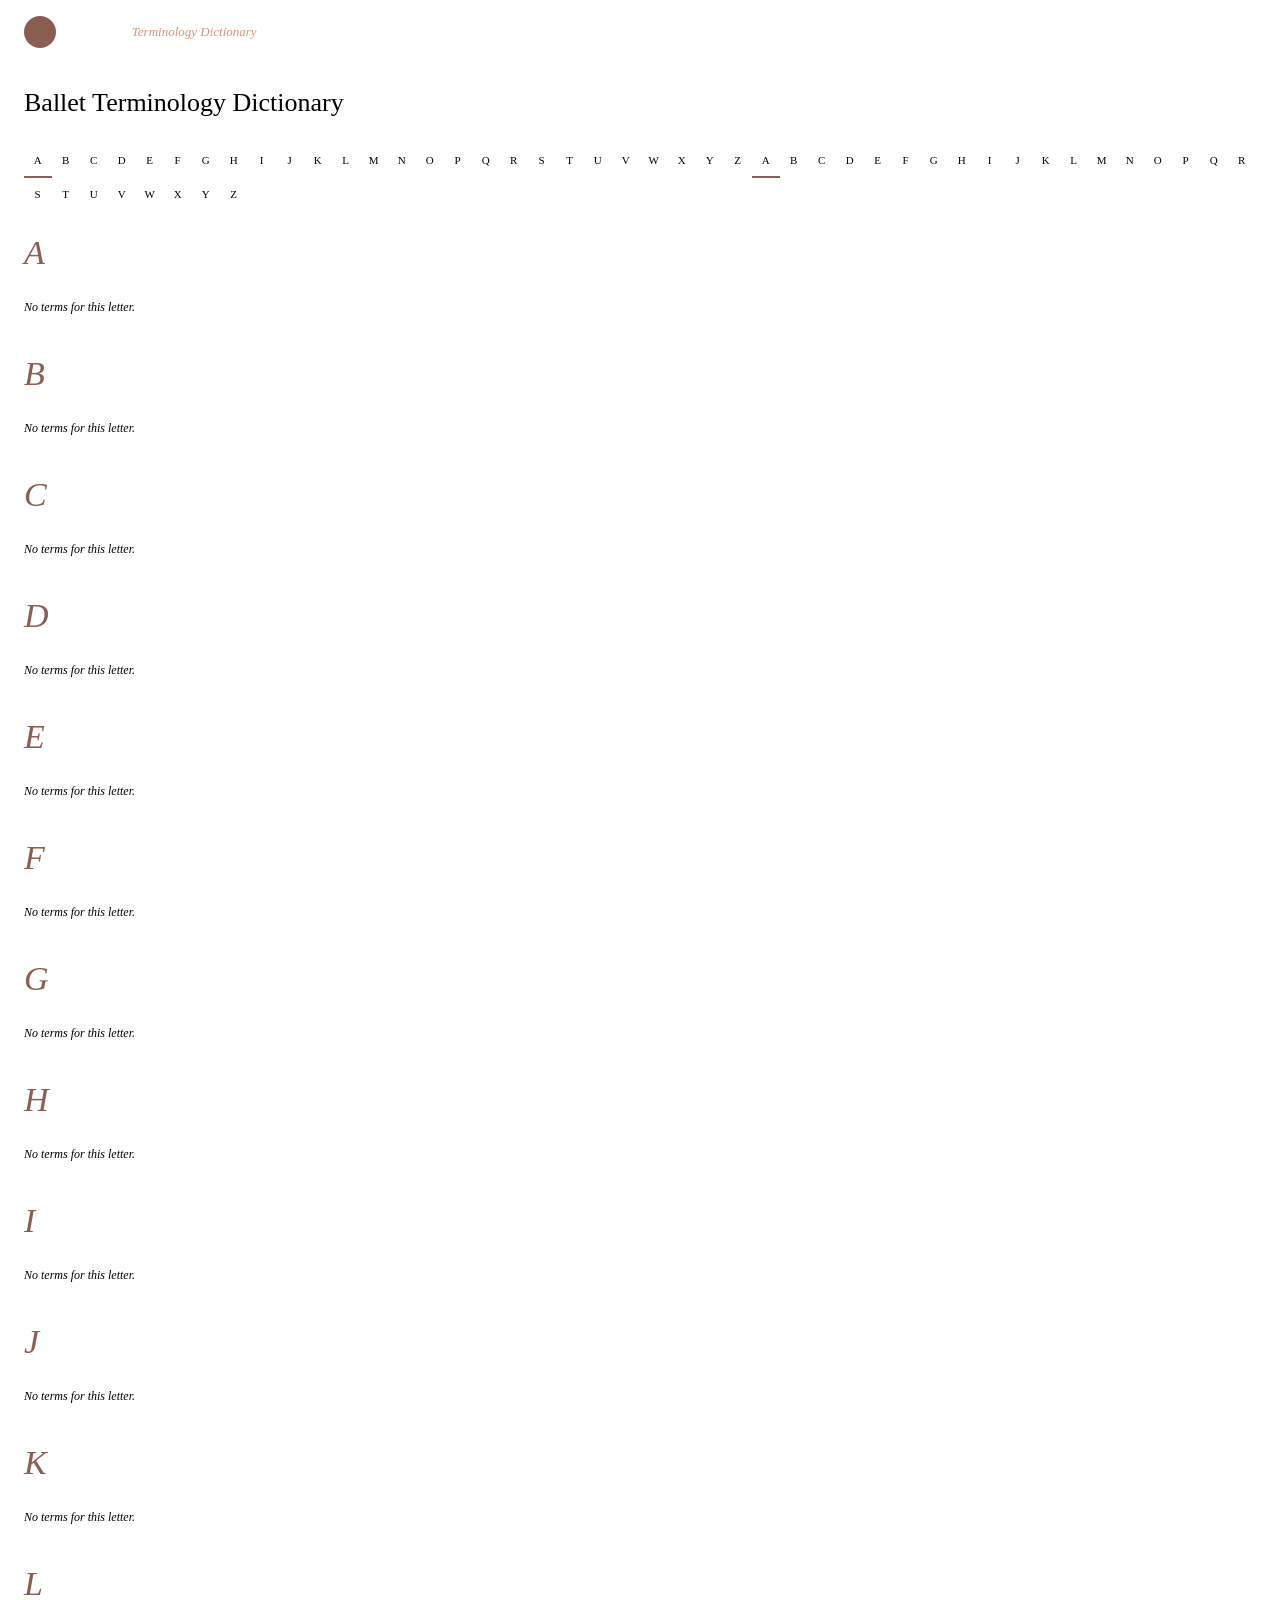
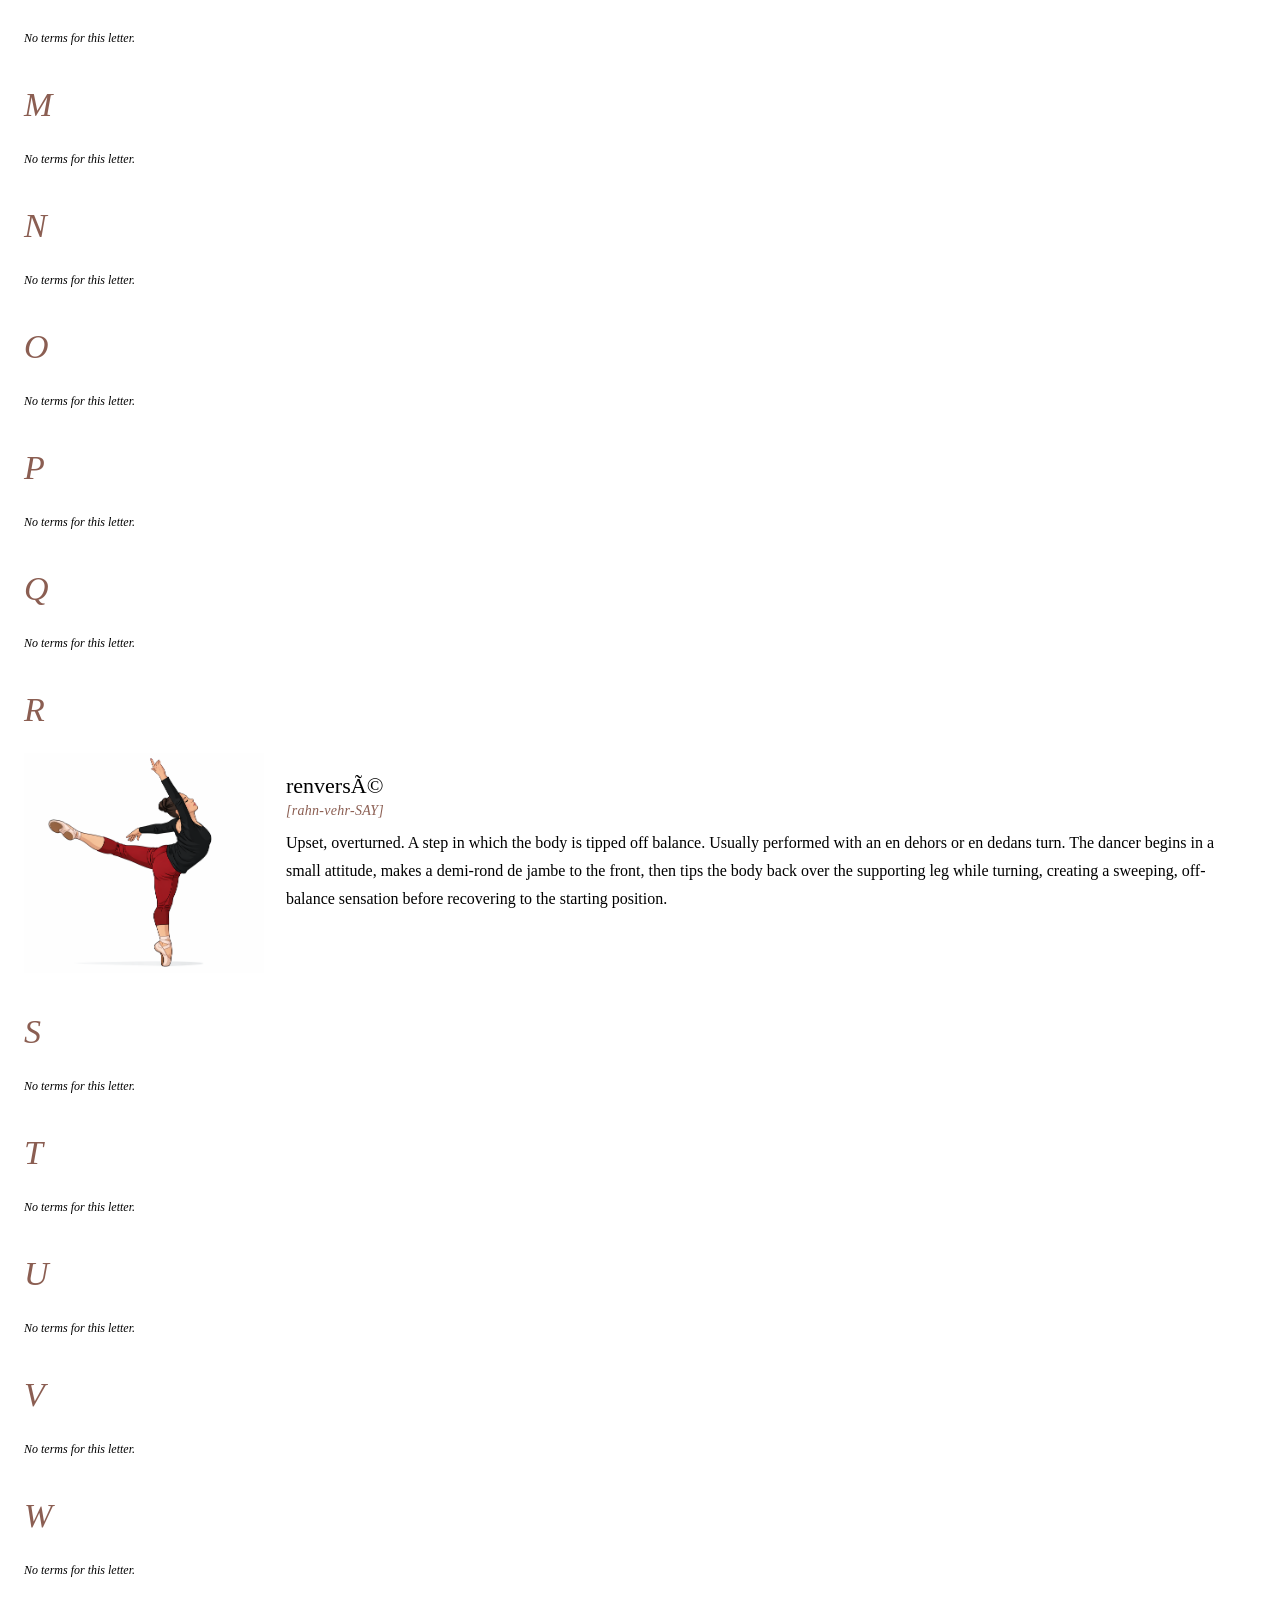
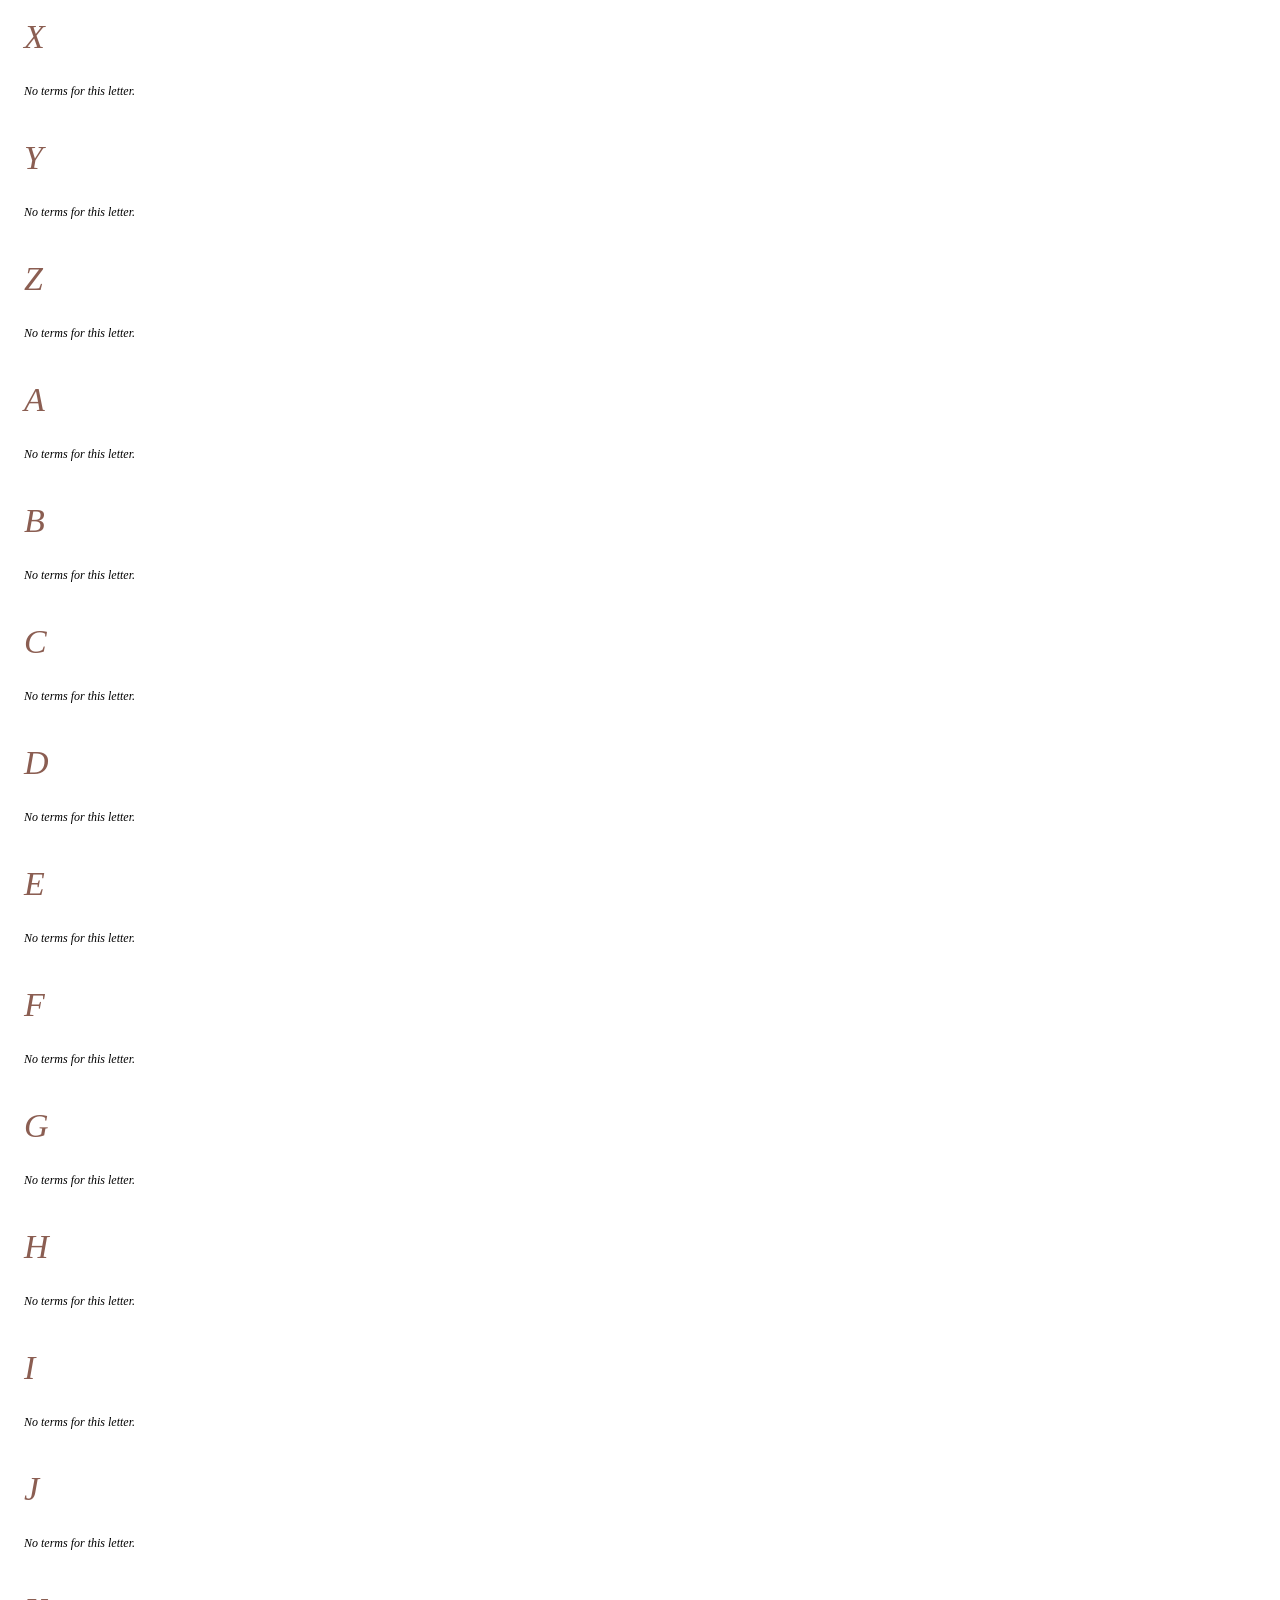
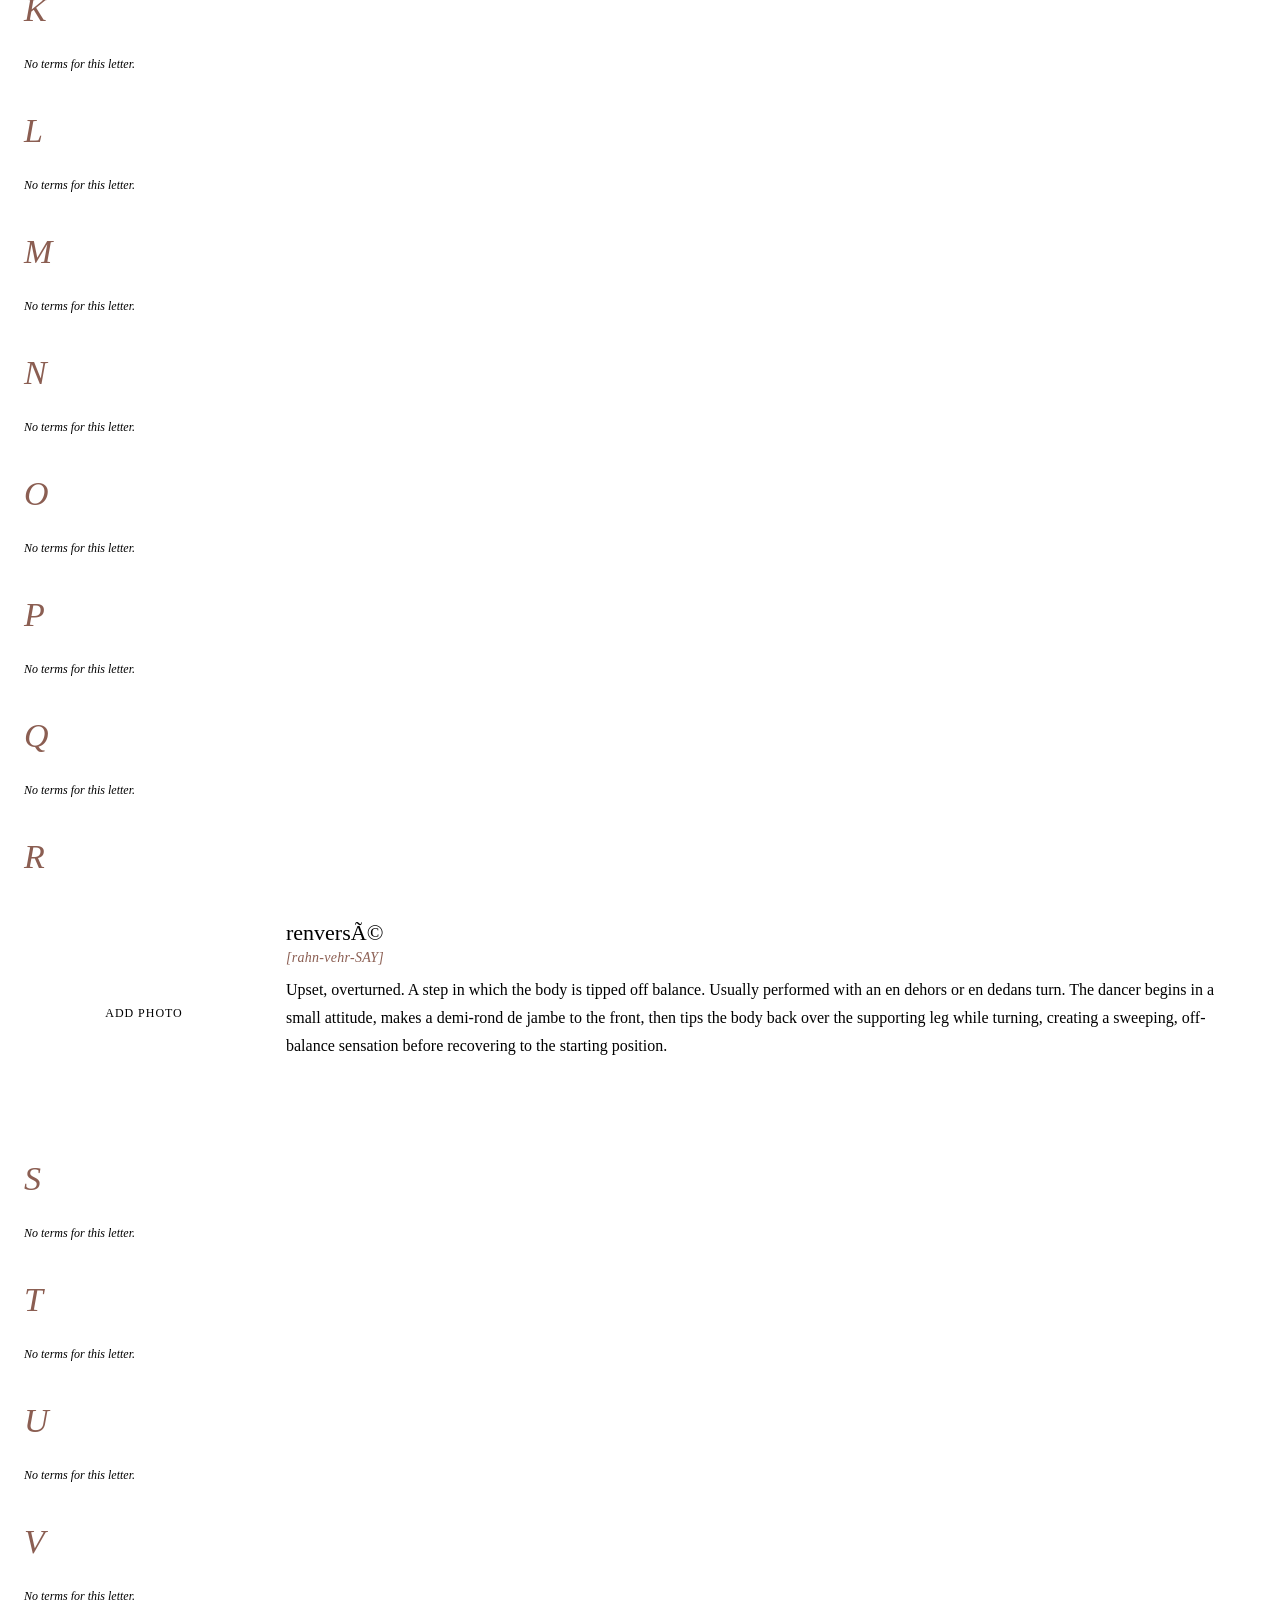
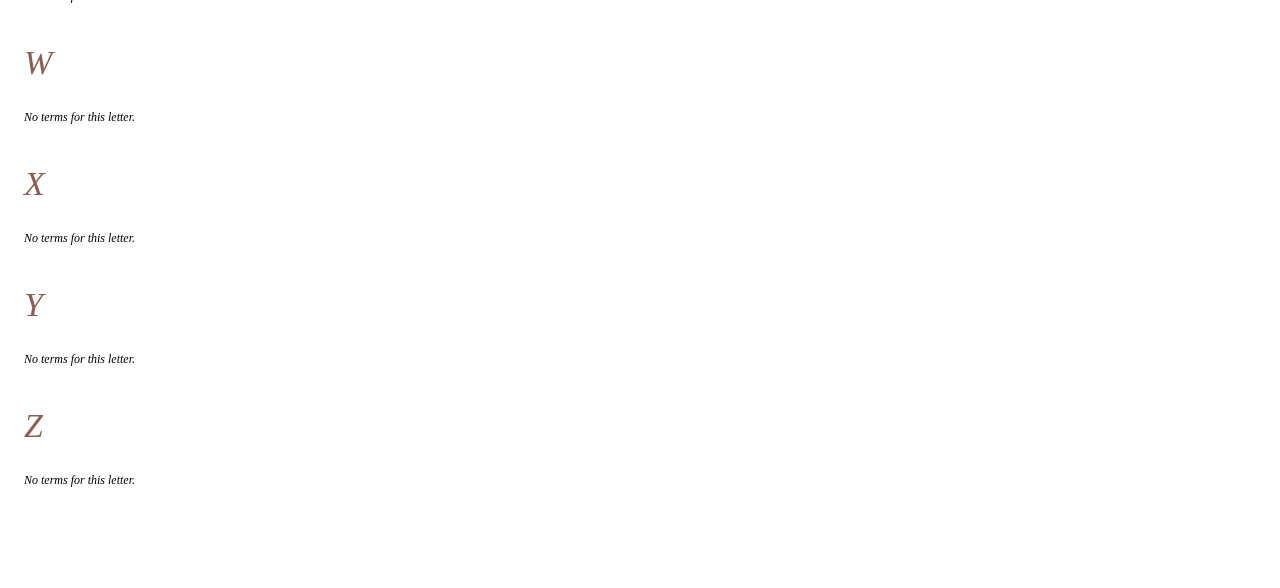
<file: ballet_dictionary_2026-05-14.html>
<!-- saved from url=(0059)file:///Users/emmayu/Downloads/ballet_dictionary%20(1).html -->
<html><head><meta http-equiv="Content-Type" content="text/html; charset=windows-1252"><style>
*,*::before,*::after{box-sizing:border-box;margin:0;padding:0}
body-equiv{display:block}
.dict-header{background:var(--color-text-primary);padding:16px 24px;display:flex;align-items:center;gap:12px;border-radius:var(--border-radius-lg) var(--border-radius-lg) 0 0}
.logo-circle{width:32px;height:32px;background:#8b5e52;border-radius:50%;display:flex;align-items:center;justify-content:center;flex-shrink:0}
.dict-title{font-size:13px;letter-spacing:0.12em;text-transform:uppercase;color:#fff;font-family:var(--font-sans)}
.dict-title em{color:#d4957f;font-style:italic;letter-spacing:0;text-transform:none}
.hero-band{background:var(--color-background-primary);border-bottom:0.5px solid var(--color-border-tertiary);padding:24px 24px 20px}
.hero-label{font-size:13px;letter-spacing:0.18em;text-transform:uppercase;color:#8b5e52;margin-bottom:6px;font-family:var(--font-sans)}
.hero-h{font-size:26px;font-weight:500;color:var(--color-text-primary);margin-bottom:6px;font-family:var(--font-serif)}
.hero-sub{font-size:15px;color:var(--color-text-secondary);line-height:1.65;font-family:var(--font-sans)}
.alpha-strip{background:var(--color-background-primary);border-bottom:0.5px solid var(--color-border-tertiary);padding:0 24px;display:flex;flex-wrap:wrap;gap:0;position:sticky;top:0;z-index:50}
.alpha-strip a{padding:10px 7px;font-size:11px;font-weight:500;font-family:var(--font-sans);letter-spacing:0.06em;color:var(--color-text-secondary);text-decoration:none;cursor:pointer;min-width:28px;text-align:center;transition:color 0.12s}
.alpha-strip a:hover{color:#8b5e52}
.alpha-strip a.lit{color:#8b5e52;border-bottom:2px solid #8b5e52}
.alpha-strip a.dim{color:var(--color-border-secondary);pointer-events:none}
.dict-body{padding:24px 24px 60px;background:var(--color-background-tertiary)}
.letter-block{margin-bottom:40px}
.letter-head{font-size:34px;font-weight:400;color:#8b5e52;font-family:var(--font-serif);font-style:italic;border-bottom:0.5px solid var(--color-border-tertiary);padding-bottom:8px;margin-bottom:16px}
.term-card{display:grid;grid-template-columns:240px 1fr;background:var(--color-background-primary);border:0.5px solid var(--color-border-tertiary);border-radius:var(--border-radius-lg);margin-bottom:10px;overflow:hidden;transition:box-shadow 0.15s}
.term-card:hover{border-color:var(--color-border-secondary)}
.photo-slot{background:var(--color-background-secondary);display:flex;flex-direction:column;align-items:center;justify-content:center;gap:8px;padding:12px;border-right:0.5px solid var(--color-border-tertiary);min-height:220px;position:relative;cursor:pointer;transition:background 0.12s}
.photo-slot:hover{background:var(--color-background-tertiary)}
.photo-slot img{position:absolute;inset:0;width:100%;height:100%;object-fit:cover;display:none}
.photo-slot img.vis{display:block}
.photo-slot .ph-hint{display:flex;flex-direction:column;align-items:center;gap:6px;text-align:center;pointer-events:none}
.photo-slot.filled .ph-hint{display:none}
.ph-hint i{font-size:30px;color:var(--color-border-secondary)}
.ph-hint span{font-size:12px;letter-spacing:0.08em;color:var(--color-text-tertiary);font-family:var(--font-sans);text-transform:uppercase}
.photo-slot input[type=file]{position:absolute;inset:0;opacity:0;cursor:pointer;width:100%;height:100%}
.term-body{padding:20px 22px}
.term-name{font-size:22px;font-weight:400;color:var(--color-text-primary);margin-bottom:4px;font-family:var(--font-serif)}
.term-ph{font-size:14px;color:#8b5e52;font-style:italic;margin-bottom:10px;font-family:var(--font-sans);letter-spacing:0.02em}
.term-def{font-size:16px;color:var(--color-text-secondary);line-height:1.75;font-family:var(--font-sans)}
.no-terms{font-size:12px;color:var(--color-text-tertiary);font-style:italic;padding-top:4px;font-family:var(--font-sans)}
</style>

</head><body><h2 class="sr-only" style="position:absolute;width:1px;height:1px;overflow:hidden">Ballet Terminology Dictionary</h2>

<div class="dict-header">
  <div class="logo-circle"><i class="ti ti-sparkles" style="color:#fff;font-size:16px" aria-hidden="true"></i></div>
  <div class="dict-title">Ballet <em>Terminology Dictionary</em></div>
</div>

<div class="hero-band">
  <h1 class="hero-h">Ballet Terminology Dictionary</h1>
</div>

<nav class="alpha-strip" id="alphaNav" aria-label="Jump to letter"><a data-l="A" class="dim">A</a><a data-l="B" class="dim">B</a><a data-l="C" class="dim">C</a><a data-l="D" class="dim">D</a><a data-l="E" class="dim">E</a><a data-l="F" class="dim">F</a><a data-l="G" class="dim">G</a><a data-l="H" class="dim">H</a><a data-l="I" class="dim">I</a><a data-l="J" class="dim">J</a><a data-l="K" class="dim">K</a><a data-l="L" class="dim">L</a><a data-l="M" class="dim">M</a><a data-l="N" class="dim lit">N</a><a data-l="O" class="dim">O</a><a data-l="P" class="dim">P</a><a data-l="Q" class="dim">Q</a><a data-l="R" href="file:///Users/emmayu/Downloads/ballet_dictionary%20(1).html#sec-R" class="">R</a><a data-l="S" class="dim">S</a><a data-l="T" class="dim">T</a><a data-l="U" class="dim">U</a><a data-l="V" class="dim">V</a><a data-l="W" class="dim">W</a><a data-l="X" class="dim">X</a><a data-l="Y" class="dim">Y</a><a data-l="Z" class="dim">Z</a></nav>

<div class="dict-body" id="dictBody"><div class="letter-block" id="sec-A"><div class="letter-head">A</div><p class="no-terms">No terms for this letter.</p></div><div class="letter-block" id="sec-B"><div class="letter-head">B</div><p class="no-terms">No terms for this letter.</p></div><div class="letter-block" id="sec-C"><div class="letter-head">C</div><p class="no-terms">No terms for this letter.</p></div><div class="letter-block" id="sec-D"><div class="letter-head">D</div><p class="no-terms">No terms for this letter.</p></div><div class="letter-block" id="sec-E"><div class="letter-head">E</div><p class="no-terms">No terms for this letter.</p></div><div class="letter-block" id="sec-F"><div class="letter-head">F</div><p class="no-terms">No terms for this letter.</p></div><div class="letter-block" id="sec-G"><div class="letter-head">G</div><p class="no-terms">No terms for this letter.</p></div><div class="letter-block" id="sec-H"><div class="letter-head">H</div><p class="no-terms">No terms for this letter.</p></div><div class="letter-block" id="sec-I"><div class="letter-head">I</div><p class="no-terms">No terms for this letter.</p></div><div class="letter-block" id="sec-J"><div class="letter-head">J</div><p class="no-terms">No terms for this letter.</p></div><div class="letter-block" id="sec-K"><div class="letter-head">K</div><p class="no-terms">No terms for this letter.</p></div><div class="letter-block" id="sec-L"><div class="letter-head">L</div><p class="no-terms">No terms for this letter.</p></div><div class="letter-block" id="sec-M"><div class="letter-head">M</div><p class="no-terms">No terms for this letter.</p></div><div class="letter-block" id="sec-N"><div class="letter-head">N</div><p class="no-terms">No terms for this letter.</p></div><div class="letter-block" id="sec-O"><div class="letter-head">O</div><p class="no-terms">No terms for this letter.</p></div><div class="letter-block" id="sec-P"><div class="letter-head">P</div><p class="no-terms">No terms for this letter.</p></div><div class="letter-block" id="sec-Q"><div class="letter-head">Q</div><p class="no-terms">No terms for this letter.</p></div><div class="letter-block" id="sec-R"><div class="letter-head">R</div><div class="term-card"><div class="photo-slot filled" title="Add a photo for: renversé"><img alt="Illustration of renversé" src="[data-uri]" class="vis"><div class="ph-hint"><i class="ti ti-photo" aria-hidden="true"></i><span>Add photo</span></div><input type="file" accept="image/*" aria-label="Upload photo for renversé"></div><div class="term-body"><div class="term-name">renversé</div><div class="term-ph">[rahn-vehr-SAY]</div><p class="term-def">Upset, overturned. A step in which the body is tipped off balance. Usually performed with an en dehors or en dedans turn. The dancer begins in a small attitude, makes a demi-rond de jambe to the front, then tips the body back over the supporting leg while turning, creating a sweeping, off-balance sensation before recovering to the starting position.</p></div></div></div><div class="letter-block" id="sec-S"><div class="letter-head">S</div><p class="no-terms">No terms for this letter.</p></div><div class="letter-block" id="sec-T"><div class="letter-head">T</div><p class="no-terms">No terms for this letter.</p></div><div class="letter-block" id="sec-U"><div class="letter-head">U</div><p class="no-terms">No terms for this letter.</p></div><div class="letter-block" id="sec-V"><div class="letter-head">V</div><p class="no-terms">No terms for this letter.</p></div><div class="letter-block" id="sec-W"><div class="letter-head">W</div><p class="no-terms">No terms for this letter.</p></div><div class="letter-block" id="sec-X"><div class="letter-head">X</div><p class="no-terms">No terms for this letter.</p></div><div class="letter-block" id="sec-Y"><div class="letter-head">Y</div><p class="no-terms">No terms for this letter.</p></div><div class="letter-block" id="sec-Z"><div class="letter-head">Z</div><p class="no-terms">No terms for this letter.</p></div></div>

<script>
const terms=[
  {l:'R',n:'renversé',p:'[rahn-vehr-SAY]',d:'Upset, overturned. A step in which the body is tipped off balance. Usually performed with an en dehors or en dedans turn. The dancer begins in a small attitude, makes a demi-rond de jambe to the front, then tips the body back over the supporting leg while turning, creating a sweeping, off-balance sensation before recovering to the starting position.'},
];

const alpha='ABCDEFGHIJKLMNOPQRSTUVWXYZ'.split('');
const byL={};
alpha.forEach(a=>{byL[a]=[]});
terms.forEach(t=>byL[t.l].push(t));

const nav=document.getElementById('alphaNav');
alpha.forEach(a=>{
  const el=document.createElement('a');
  el.textContent=a;el.dataset.l=a;
  if(byL[a].length===0)el.classList.add('dim');
  else el.href='#sec-'+a;
  nav.appendChild(el);
});

const body=document.getElementById('dictBody');
alpha.forEach(a=>{
  const sec=document.createElement('div');
  sec.className='letter-block';sec.id='sec-'+a;
  const h=document.createElement('div');
  h.className='letter-head';h.textContent=a;
  sec.appendChild(h);
  if(byL[a].length===0){
    const p=document.createElement('p');p.className='no-terms';
    p.textContent='No terms for this letter.';sec.appendChild(p);
  } else {
  byL[a].forEach(t=>{
    const card=document.createElement('div');card.className='term-card';
    const ph=document.createElement('div');ph.className='photo-slot';
    ph.title='Add a photo for: '+t.n;
    const img=document.createElement('img');img.alt='Illustration of '+t.n;
    const hint=document.createElement('div');hint.className='ph-hint';
    hint.innerHTML='<i class="ti ti-photo" aria-hidden="true"></i><span>Add photo</span>';
    const inp=document.createElement('input');inp.type='file';inp.accept='image/*';
    inp.setAttribute('aria-label','Upload photo for '+t.n);
    inp.addEventListener('change',e=>{
      const f=e.target.files[0];if(!f)return;
      const r=new FileReader();
      r.onload=ev=>{img.src=ev.target.result;img.classList.add('vis');ph.classList.add('filled')};
      r.readAsDataURL(f);
    });
    ph.appendChild(img);ph.appendChild(hint);ph.appendChild(inp);
    const tb=document.createElement('div');tb.className='term-body';
    tb.innerHTML='<div class="term-name">'+t.n+'</div>'+(t.p?'<div class="term-ph">'+t.p+'</div>':'')+'<p class="term-def">'+t.d+'</p>';
    card.appendChild(ph);card.appendChild(tb);sec.appendChild(card);
  });
  }
  body.appendChild(sec);
});

const sections=document.querySelectorAll('.letter-block');
const links=document.querySelectorAll('#alphaNav a');
const io=new IntersectionObserver(entries=>{
  entries.forEach(e=>{
    if(e.isIntersecting){
      const l=e.target.id.replace('sec-','');
      links.forEach(a=>a.classList.toggle('lit',a.dataset.l===l));
    }
  });
},{rootMargin:'-20% 0px -70% 0px'});
sections.forEach(s=>io.observe(s));
</script>
</body></html>
</file>
